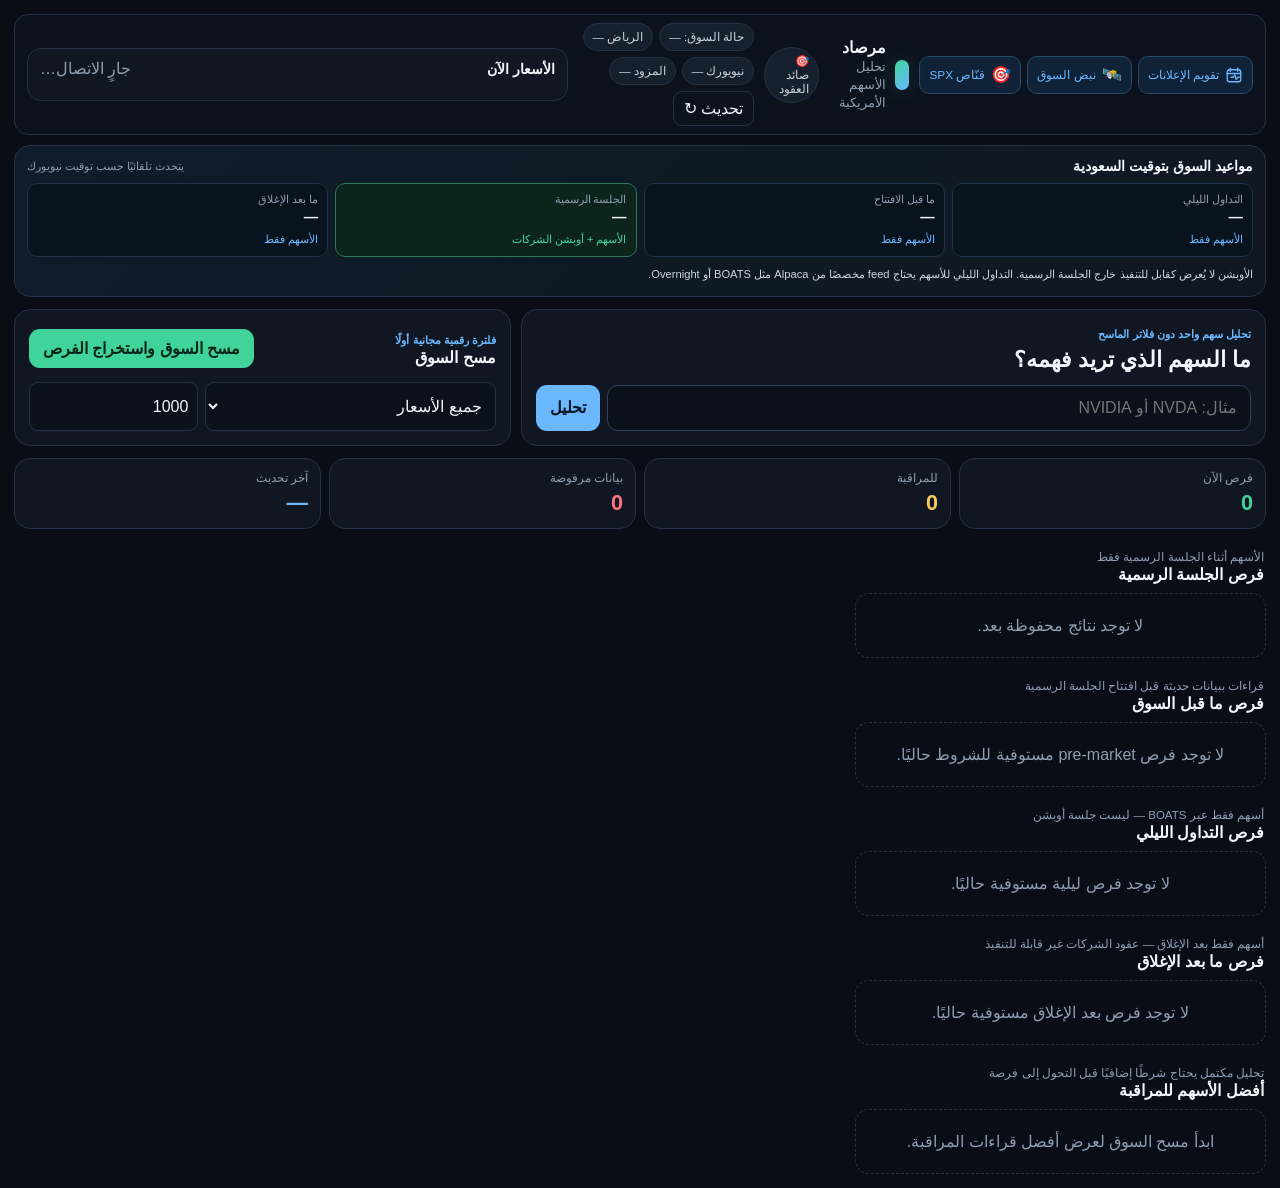
<file: app/templates/index.html>
<!doctype html>
<html lang="ar" dir="rtl">
<head>
  <meta charset="utf-8">
  <meta name="viewport" content="width=device-width,initial-scale=1">
  <meta name="theme-color" content="#080d16">
  <link rel="manifest" href="/manifest.webmanifest">
  <link rel="icon" href="/static/icon-192.png" type="image/png">
  <link rel="apple-touch-icon" href="/static/icon-192.png">
  <meta name="mobile-web-app-capable" content="yes">
  <meta name="apple-mobile-web-app-status-bar-style" content="black-translucent">
  <meta name="apple-mobile-web-app-title" content="مرصاد">
  <title>مرصاد — تحليل الأسهم الأمريكية</title>
  <style>
    :root{--bg:#080d16;--surface:#101722;--surface2:#151f2d;--line:#253246;--text:#f2f6fb;--muted:#8f9db0;--green:#40d49a;--yellow:#f6c85f;--red:#ff727f;--blue:#6bb8ff}
    *{box-sizing:border-box}html{overflow-x:hidden}body{margin:0;min-width:0;background:var(--bg);color:var(--text);font-family:"Segoe UI",Tahoma,Arial,sans-serif;overflow-x:hidden}button,input,select{font:inherit}.shell{width:min(1420px,100%);margin:auto;padding:10px}
    .topbar{display:flex;align-items:center;justify-content:space-between;gap:10px;min-height:54px;padding:8px 12px;border:1px solid var(--line);background:#0d141fdd;backdrop-filter:blur(18px);border-radius:14px;position:sticky;top:6px;z-index:30}.brand{display:flex;align-items:center;gap:9px}.logo{width:30px;height:30px;border-radius:9px;background:linear-gradient(135deg,var(--green),var(--blue));box-shadow:0 0 24px #40d49a33}.brand h1{font-size:1rem;margin:0}.brand small,.muted{color:var(--muted)}.statusbar{display:flex;align-items:center;gap:6px;flex-wrap:wrap}
.chip.open{border-color:var(--green);color:var(--green)}
.chip.closed{border-color:var(--line);color:var(--muted)}
/* Flex item defaults to min-width:auto, which would let the row grow to the
   full width of the ticker and get clipped by body's overflow-x:hidden. */
.live-strip{width:100%;min-width:0;background:var(--surface);border:1px solid var(--line);border-radius:14px;padding:10px 12px;margin:10px 0}
.live-head{display:flex;align-items:baseline;justify-content:space-between;gap:10px;margin-bottom:8px}
.live-head h2{font-size:.9rem;margin:0}
.ticker{display:flex;gap:8px;overflow-x:auto;padding-bottom:4px;scrollbar-width:thin}
.tick{display:inline-flex;align-items:center;gap:6px;flex:0 0 auto;font-size:.78rem;background:var(--surface2);border:1px solid var(--line);border-radius:10px;padding:6px 10px;transition:border-color .3s,color .3s}
.tick b{color:var(--muted);font-weight:600}
.tick-price{font-variant-numeric:tabular-nums;font-weight:700}
.tick.up{border-color:var(--green)}.tick.up .tick-price{color:var(--green)}
.tick.down{border-color:var(--red)}.tick.down .tick-price{color:var(--red)}
.tick.stale{opacity:.55}
.tick-flag{font-size:.62rem;color:var(--yellow)}
@media(prefers-reduced-motion:reduce){.tick{transition:none}}.chip{font-size:.72rem;color:#c8d2df;background:var(--surface2);border:1px solid var(--line);border-radius:999px;padding:6px 9px}.refresh{border:1px solid var(--line);background:transparent;color:var(--text);border-radius:9px;padding:7px 10px;cursor:pointer}.quick-nav{display:flex;align-items:center;gap:6px}.earnings-nav{display:flex;align-items:center;justify-content:center;gap:6px;color:var(--blue);text-decoration:none;border:1px solid #294967;background:#102238;border-radius:10px;padding:7px 9px;font-size:.74rem;white-space:nowrap;min-height:38px}.earnings-nav svg{flex:none}.nav-icon{font-size:1rem;line-height:1;flex:none}.nav-label{display:inline}
    .hero{display:grid;gap:10px;margin:12px 0}.search-panel,.scan-panel,.card,.stat,.progress-panel{background:var(--surface);border:1px solid var(--line);border-radius:16px}.search-panel,.scan-panel{padding:14px}.eyebrow{font-size:.7rem;color:var(--blue);font-weight:700}.search-panel h2{font-size:1.35rem;margin:5px 0 12px}.search-row{display:grid;grid-template-columns:1fr auto;gap:7px;position:relative}.search-row input{width:100%;min-width:0;background:#0a111b;border:1px solid #304158;color:var(--text);border-radius:11px;padding:13px;text-transform:uppercase;outline:none}.search-row input:focus{border-color:var(--blue);box-shadow:0 0 0 3px #6bb8ff18}.btn{border:0;border-radius:11px;padding:10px 14px;font-weight:750;cursor:pointer}.btn-green{background:var(--green);color:#06251b}.btn-blue{background:var(--blue);color:#061827}.suggestions{display:none;position:absolute;top:calc(100% + 5px);right:0;left:72px;background:#101a28;border:1px solid var(--line);border-radius:12px;z-index:40;overflow:auto;max-height:290px}.suggestions.open{display:block}.suggestion{display:flex;width:100%;gap:10px;padding:10px;border:0;border-bottom:1px solid var(--line);background:none;color:var(--text);text-align:right;cursor:pointer}.suggestion b{direction:ltr;color:var(--blue);min-width:60px}.suggestion span{color:var(--muted)}
    .scan-panel{display:grid;gap:10px}.scan-head{display:flex;justify-content:space-between;align-items:center}.scan-head h2{font-size:1rem;margin:0}.filters{display:grid;grid-template-columns:1fr;gap:7px}.filters select,.filters input{min-width:0;width:100%;background:#0a111b;color:var(--text);border:1px solid var(--line);border-radius:9px;padding:9px}.custom-range{display:none;grid-template-columns:1fr 1fr;gap:7px}.custom-range.show{display:grid}
    .stats{display:grid;grid-template-columns:repeat(2,1fr);gap:8px;margin-bottom:12px}.stat{padding:12px}.stat small{display:block;color:var(--muted);font-size:.72rem}.stat b{display:block;font-size:1.35rem;margin-top:5px}.green{color:var(--green)}.yellow{color:var(--yellow)}.red{color:var(--red)}.blue{color:var(--blue)}
    .progress-panel{display:none;padding:13px;margin-bottom:12px}.progress-top{display:flex;justify-content:space-between;gap:8px}.track{height:7px;background:#202b3b;border-radius:10px;overflow:hidden;margin:10px 0}.bar{height:100%;width:0;background:linear-gradient(90deg,var(--blue),var(--green));transition:width .3s}.counter-grid{display:grid;grid-template-columns:repeat(2,1fr);gap:6px}.counter{background:#0b131e;border-radius:9px;padding:8px}.counter small{display:block;color:var(--muted);font-size:.68rem}.counter strong{font-size:.95rem}.usage{font-size:.72rem;color:var(--muted);margin-top:9px;line-height:1.7}.reason-list{display:flex;gap:5px;flex-wrap:wrap;margin-top:7px}
    .session-guide{margin:10px 0 0;padding:12px;background:linear-gradient(135deg,#0e1c2b,#101722);border:1px solid var(--line);border-radius:16px}.session-guide-head{display:flex;justify-content:space-between;gap:8px;align-items:center;margin-bottom:9px}.session-guide-head h2{font-size:.9rem;margin:0}.session-guide-head span{font-size:.68rem;color:var(--muted)}.session-times{display:grid;grid-template-columns:repeat(2,minmax(0,1fr));gap:7px}.session-time{padding:9px;background:#09131e;border:1px solid #20334a;border-radius:10px;min-width:0}.session-time small{display:block;color:var(--muted);font-size:.66rem}.session-time b{display:block;margin:4px 0;font-size:.9rem;direction:ltr;text-align:right}.session-time em{font-style:normal;color:var(--blue);font-size:.68rem}.session-time.official{border-color:#287a5b;background:#0d241d}.session-time.official em{color:var(--green)}.session-note{margin:9px 0 0;color:#cbd5e1;font-size:.7rem;line-height:1.6}
    .section-head{display:flex;justify-content:space-between;align-items:end;margin:18px 2px 9px}.section-head h2{font-size:1.03rem;margin:0}.section-head span{font-size:.72rem;color:var(--muted)}.cards{display:grid;grid-template-columns:1fr;gap:9px}.card{padding:13px;min-width:0}.card-top{display:flex;justify-content:space-between;gap:8px}.symbol-name{display:flex;align-items:center;gap:8px}.symbol-name b{direction:ltr;font-size:1.05rem}.state{font-size:.68rem;padding:5px 8px;border-radius:999px;background:#254634;color:#8ff0c4}.watch .state{background:#4a3d1e;color:#ffe09a}.price{direction:ltr;font-weight:750}.mini-grid{display:grid;grid-template-columns:repeat(2,1fr);gap:6px;margin-top:11px}.mini{background:#0a121c;border-radius:8px;padding:8px;min-width:0}.mini small{display:block;color:var(--muted);font-size:.65rem}.mini b{display:block;margin-top:3px;font-size:.83rem;overflow-wrap:anywhere}.reason{color:#c9d3df;font-size:.8rem;line-height:1.55;margin:10px 0}.card-link{display:block;text-align:center;border:1px solid var(--line);border-radius:9px;padding:8px;color:var(--blue);text-decoration:none;font-size:.8rem}.empty{padding:22px;text-align:center;color:var(--muted);border:1px dashed var(--line);border-radius:14px}.hidden{display:none!important}
    .inline-analysis{margin-top:12px;border-top:1px solid var(--line);padding-top:12px}.inline-head{display:flex;justify-content:space-between;align-items:center;gap:8px}.inline-head b{direction:ltr;font-size:1.1rem}.inline-price{text-align:left;direction:ltr;font-weight:750}.inline-price small{display:block;color:var(--muted);font-size:.63rem;direction:rtl}.btn-x{background:none;border:0;color:var(--muted);font-size:1rem;cursor:pointer;padding:4px 6px}.contract-table{width:100%;border-collapse:collapse;margin-top:11px;display:block;overflow-x:auto}.contract-table td{background:#0a121c;padding:8px;font-size:.78rem;border-bottom:1px solid var(--line);white-space:nowrap}.contract-table td b{direction:ltr;display:block;font-size:.72rem}.contract-table small{display:block;color:var(--muted);font-size:.62rem;margin-top:2px}.basis{color:var(--muted);font-size:.7rem;margin:9px 0;line-height:1.5}.card.wild{border-color:#7a4a1e}.wild-flag{background:#3a2410;border:1px solid #7a4a1e;color:#ffd9a6;border-radius:9px;padding:8px 10px;margin-bottom:9px;font-size:.72rem;line-height:1.55}.plan-direction{border-radius:10px;padding:9px 11px;margin-top:10px;border:1px solid #24537a;background:#102c43}.plan-direction.short{border-color:#6c2934;background:#35131b}.plan-direction b{display:block;font-size:.85rem}.plan-direction small{display:block;color:#c7d7e8;margin-top:3px;line-height:1.5;font-size:.7rem}
    @media(max-width:719px){.topbar{flex-wrap:wrap}.brand{order:1}.quick-nav{order:2;width:100%;display:grid;grid-template-columns:repeat(3,minmax(0,1fr));gap:6px}.earnings-nav{width:100%;padding:8px 4px;white-space:normal;text-align:center;line-height:1.25}.nav-label{display:inline;font-size:.68rem}.statusbar{width:100%;order:3}.live-strip{order:4}}
    @media(min-width:720px){.shell{padding:14px}.session-times{grid-template-columns:repeat(4,minmax(0,1fr))}.hero{grid-template-columns:1.35fr .9fr}.filters{grid-template-columns:1.2fr .7fr}.stats{grid-template-columns:repeat(4,1fr)}.counter-grid{grid-template-columns:repeat(4,1fr)}.cards{grid-template-columns:repeat(2,1fr)}}
    @media(min-width:1100px){.cards{grid-template-columns:repeat(3,1fr)}.counter-grid{grid-template-columns:repeat(7,1fr)}}
    @media(min-width:1700px){.cards{grid-template-columns:repeat(4,1fr)}}
  </style>
</head>
<body>
<main class="shell">
  <header class="topbar">
    <nav class="quick-nav" aria-label="روابط المنصة السريعة">
      <a class="earnings-nav" href="/earnings" title="مواعيد إعلانات الأرباح ومخاطرها"><svg class="nav-icon" width="18" height="18" viewBox="0 0 24 24" fill="none" aria-hidden="true"><rect x="3" y="5" width="18" height="16" rx="3" stroke="currentColor" stroke-width="1.8"/><path d="M7 3v4M17 3v4M3 10h18M8 15h3l2-3 2 6 2-3h2" stroke="currentColor" stroke-width="1.8" stroke-linecap="round" stroke-linejoin="round"/></svg><span class="nav-label">تقويم الإعلانات</span></a>
      <a class="earnings-nav" href="/news" title="الأخبار الموثوقة المؤثرة"><span class="nav-icon" aria-hidden="true">🛰️</span><span class="nav-label">نبض السوق</span></a>
      <a class="earnings-nav" href="/spx" title="سياق الأخبار المؤثرة على SPX"><span class="nav-icon" aria-hidden="true">🎯</span><span class="nav-label">قنّاص SPX</span></a>
    </nav>
    <div class="brand"><span class="logo"></span><div><h1>مرصاد</h1><small>تحليل الأسهم الأمريكية</small></div><span class="chip" title="يحلل السهم أولًا ثم عقود الشركة">🎯 صائد العقود</span></div>
    <div class="statusbar"><span class="chip" id="marketState">حالة السوق: —</span><span class="chip" id="riyadh">الرياض —</span><span class="chip" id="newyork">نيويورك —</span><span class="chip" id="provider">المزود —</span><button class="refresh" id="refresh">تحديث ↻</button></div>
    <section class="live-strip" aria-live="polite">
      <div class="live-head"><h2>الأسعار الآن</h2><span class="muted" id="liveTickerNote">جارٍ الاتصال…</span></div>
      <div class="ticker" id="liveTicker"></div>
    </section>
  </header>
  <section class="session-guide" aria-labelledby="sessionGuideTitle">
    <div class="session-guide-head"><h2 id="sessionGuideTitle">مواعيد السوق بتوقيت السعودية</h2><span id="usClockMode">يتحدث تلقائيًا حسب توقيت نيويورك</span></div>
    <div class="session-times">
      <div class="session-time"><small>التداول الليلي</small><b id="overnightHours">—</b><em>الأسهم فقط</em></div>
      <div class="session-time"><small>ما قبل الافتتاح</small><b id="premarketHours">—</b><em>الأسهم فقط</em></div>
      <div class="session-time official"><small>الجلسة الرسمية</small><b id="regularHours">—</b><em>الأسهم + أوبشن الشركات</em></div>
      <div class="session-time"><small>ما بعد الإغلاق</small><b id="afterHours">—</b><em>الأسهم فقط</em></div>
    </div>
    <p class="session-note">الأوبشن لا يُعرض كقابل للتنفيذ خارج الجلسة الرسمية. التداول الليلي للأسهم يحتاج feed مخصصًا من Alpaca مثل BOATS أو Overnight.</p>
  </section>

  <section class="hero">
    <div class="search-panel">
      <span class="eyebrow">تحليل سهم واحد دون فلاتر الماسح</span>
      <h2>ما السهم الذي تريد فهمه؟</h2>
      <form class="search-row" id="symbolForm">
        <input id="symbol" placeholder="مثال: NVDA أو NVIDIA" autocomplete="off" aria-label="رمز السهم" aria-autocomplete="list" aria-controls="suggestions">
        <button class="btn btn-blue">تحليل</button>
        <div class="suggestions" id="suggestions"></div>
      </form>
      <div class="inline-analysis" id="inlineAnalysis" hidden></div>
    </div>
    <div class="scan-panel">
      <div class="scan-head"><div><span class="eyebrow">فلترة رقمية مجانية أولًا</span><h2>مسح السوق</h2></div><button class="btn btn-green" id="scan">مسح السوق واستخراج الفرص</button></div>
      <div class="filters">
        <select id="pricePreset" aria-label="نطاق السعر">
          <option value="all" selected>جميع الأسعار</option>
          <option value="wild">🎲 الأسهم المجنونة — 0.50$ إلى 5$</option><option value="under5">أقل من 5$ (فرص يومية)</option>
          <option value="5to20">من 5$ إلى 20$</option>
          <option value="20to100">من 20$ إلى 100$</option>
          <option value="over100">أكثر من 100$</option>
          <option value="custom">نطاق مخصص</option>
        </select>
        <input id="universeLimit" type="number" min="1" max="5000" value="1000" aria-label="حجم الأسهم المفحوصة">
      </div>
      <div class="custom-range" id="customRange"><input id="minPrice" type="number" min="0" step=".01" placeholder="الحد الأدنى"><input id="maxPrice" type="number" min="0" step=".01" placeholder="الحد الأعلى"></div>
    </div>
  </section>

  <section class="stats">
    <div class="stat"><small>فرص الآن</small><b class="green" id="statOpp">0</b></div>
    <div class="stat"><small>للمراقبة</small><b class="yellow" id="statWatch">0</b></div>
    <div class="stat"><small>بيانات مرفوضة</small><b class="red" id="statFailed">0</b></div>
    <div class="stat"><small>آخر تحديث</small><b class="blue" id="statUpdated">—</b></div>
  </section>

  <section class="progress-panel" id="progress">
    <div class="progress-top"><b id="progressTitle">جاري المسح</b><span id="progressPct">0%</span></div><div class="track"><div class="bar" id="bar"></div></div>
    <div class="counter-grid" id="counters"></div><div class="reason-list" id="reasons"></div><div class="usage" id="usage"></div><div class="red" id="failure"></div>
  </section>

  <div class="section-head"><div><span>الأسهم أثناء الجلسة الرسمية فقط</span><h2>فرص الجلسة الرسمية</h2></div><span id="opCount"></span></div>
  <section class="cards" id="opportunities"><div class="empty">لا توجد نتائج محفوظة بعد.</div></section>

  <div class="section-head"><div><span>قراءات ببيانات حديثة قبل افتتاح الجلسة الرسمية</span><h2>فرص ما قبل السوق</h2></div><span id="premarketCount"></span></div>
  <section class="cards" id="premarketOpportunities"><div class="empty">لا توجد فرص pre-market مستوفية للشروط حاليًا.</div></section>

  <div class="section-head"><div><span>أسهم فقط عبر BOATS — ليست جلسة أوبشن</span><h2>فرص التداول الليلي</h2></div><span id="overnightCount"></span></div>
  <section class="cards" id="overnightOpportunities"><div class="empty">لا توجد فرص ليلية مستوفية حاليًا.</div></section>

  <div class="section-head"><div><span>أسهم فقط بعد الإغلاق — عقود الشركات غير قابلة للتنفيذ</span><h2>فرص ما بعد الإغلاق</h2></div><span id="afterCount"></span></div>
  <section class="cards" id="afterOpportunities"><div class="empty">لا توجد فرص بعد الإغلاق مستوفية حاليًا.</div></section>

  <div class="section-head"><div><span>تحليل مكتمل يحتاج شرطًا إضافيًا قبل التحول إلى فرصة</span><h2>أفضل الأسهم للمراقبة</h2></div><span id="watchCount"></span></div>
  <section class="cards" id="watchlist"><div class="empty">ابدأ مسح السوق لعرض أفضل قراءات المراقبة.</div></section>
</main>
<script>
const $=s=>document.querySelector(s),money=v=>v==null?"—":"$"+Number(v).toFixed(2),num=(v,d=2)=>v==null?"—":Number(v).toFixed(d);
const symbolCatalog={{ symbol_catalog|tojson }},catalog=symbolCatalog;
function clocks(){const now=new Date(),fmt=zone=>new Intl.DateTimeFormat("ar-SA",{hour:"2-digit",minute:"2-digit",timeZone:zone}).format(now),offset=new Intl.DateTimeFormat("en-US",{timeZone:"America/New_York",timeZoneName:"shortOffset"}).formatToParts(now).find(x=>x.type==="timeZoneName")?.value||"",summer=offset.includes("-4"),times=summer?["3:00 ص – 11:00 ص","11:00 ص – 4:30 م","4:30 م – 11:00 م","11:00 م – 3:00 ص"]:["4:00 ص – 12:00 م","12:00 م – 5:30 م","5:30 م – 12:00 ص","12:00 ص – 4:00 ص"];$("#riyadh").textContent="الرياض "+fmt("Asia/Riyadh");$("#newyork").textContent="نيويورك "+fmt("America/New_York");$("#overnightHours").textContent=times[0];$("#premarketHours").textContent=times[1];$("#regularHours").textContent=times[2];$("#afterHours").textContent=times[3];$("#usClockMode").textContent=summer?"التوقيت الصيفي الأمريكي — يتحدث تلقائيًا":"التوقيت الشتوي الأمريكي — يتحدث تلقائيًا"}clocks();setInterval(clocks,30000);
function isWild(o){const p=Number(o.current_price);return p>0&&p<=5}
function opportunityCard(o){const expired=o.status==="expired"||o.execution_blocked||Date.now()>=new Date(o.expires_at).getTime();if(expired)return `<article class="card expired" data-expires="${o.expires_at||""}"><div class="card-top"><div class="symbol-name"><b>${o.symbol}</b><span class="state">منتهية — ممنوع التنفيذ</span></div></div><p class="warning">أُخفي سعر الدخول والوقف والأهداف القديمة. أعد التحليل للحصول على Bid/Ask حديثين.</p>${o.opportunity_id?`<button class="card-link refresh-one" data-id="${o.opportunity_id}">إعادة التحليل</button>`:""}</article>`;const targets=o.targets||[],sc=o.scorecard||{},wild=isWild(o),sv=v=>v==null?"ناقص":v+"/100";return `<article class="card${wild?" wild":""}" data-expires="${o.expires_at}">${wild?'<div class="wild-flag">🎲 سهم مجنون — تحت 5$ • السبريد وحده قد يبتلع الهدف، والحركة قد تنقلب في دقائق</div>':""}<div class="card-top"><div class="symbol-name"><b>${o.symbol}</b><span class="state">دخول Limit مشروط</span></div><div><div class="price">${money(o.current_price)}</div><small class="${Number(o.change_pct)>=0?"green":"red"}">${Number(o.change_pct)>=0?"+":""}${num(o.change_pct)}%</small></div></div><p class="reason">${o.strategy_name_ar} — ${o.analysis_summary_ar||o.reasons_ar?.[0]||""}</p><div class="mini-grid"><div class="mini"><small>دخول Limit</small><b>${money(o.entry_zone?.from)}–${money(o.entry_zone?.to)}</b></div><div class="mini"><small>وقف متزامن</small><b class="red">${money(o.stop_loss)}</b></div><div class="mini"><small>هدف متزامن</small><b class="green">${money(targets[0]?.price)}</b></div><div class="mini"><small>شروط الدخول</small><b>${sv(sc.entry_conditions_score)}</b></div><div class="mini"><small>Trend / Volume</small><b>${sv(sc.trend_score)} · ${sv(sc.volume_score)}</b></div><div class="mini"><small>Breakout / Spread</small><b>${sv(sc.breakout_quality_score)} · ${sv(sc.spread_score)}</b></div><div class="mini"><small>Options Quality</small><b>${sv(sc.options_quality_score)}</b></div><div class="mini"><small>Risk Score</small><b>${sv(sc.risk_score)}</b></div><div class="mini"><small>Final Confidence</small><b>${sv(sc.final_confidence_score)}</b></div><div class="mini"><small>احتمال نجاح الصفقة</small><b>غير محسوب</b></div><div class="mini"><small>احتمال لمس الهدف فقط</small><b>${o.target_probability_pct??"—"}%</b></div><div class="mini"><small>الإغلاق الإلزامي</small><b>${o.exit_by_ar||"—"}</b></div><div class="mini"><small>Bid / Ask</small><b>${money(o.bid)} / ${money(o.ask)}</b></div><div class="mini"><small>المزود / عمر السعر</small><b>${o.data_source||"—"} / ${o.quote_age_seconds}ث</b></div><div class="mini"><small>Volume / RVOL</small><b>${Number(o.volume||0).toLocaleString("en-US")} / ${num(o.relative_volume)}</b></div></div>${sc.evaluation_complete?"":'<p class="warning">التقييم النهائي ناقص لعدم توفر بيانات أوبشن حديثة ومكتملة.</p>'}<p class="basis">${sc.disclaimer_ar||"الدرجات ليست احتمال ربح."} ${o.probability_basis_ar||""} • target_probability_pct هو احتمال لمس مستوى فقط • Market Orders ممنوعة.</p><a class="card-link" href="/stocks/${o.symbol}">فتح التحليل الكامل</a>${o.opportunity_id?`<button class="card-link refresh-one" data-id="${o.opportunity_id}">تحديث هذا السهم فقط</button>`:""}</article>`}
function watchCard(w){return `<article class="card watch"><div class="card-top"><div class="symbol-name"><b>${w.symbol}</b><span class="state">مراقبة</span></div><div class="price">${money(w.price)}</div></div><div class="mini-grid"><div class="mini"><small>Volume</small><b>${Number(w.volume||0).toLocaleString("en-US")}</b></div><div class="mini"><small>Dollar Volume</small><b>$${Number(w.dollar_volume||0).toLocaleString("en-US")}</b></div><div class="mini"><small>Relative Volume</small><b>${num(w.relative_volume)}x</b></div><div class="mini"><small>Bid/Ask Spread</small><b>${num(w.bid_ask_spread_pct)}%</b></div><div class="mini"><small>التذبذب</small><b>${num(w.volatility)}%</b></div><div class="mini"><small>درجة المراقبة</small><b>${num(w.score,0)}/100</b></div></div><p class="reason"><b>لماذا لا يوجد دخول؟</b> ${w.reason}</p><p class="reason"><b>ما الذي يغيّر الحالة؟</b> ${w.activation_condition}</p><a class="card-link" href="/stocks/${w.symbol}">تحليل السهم بالتفصيل</a></article>`}
function counters(b={}){const values=[["إجمالي الأسهم المفحوصة",b.universe_total],["تم جلب بياناته",b.data_fetched],["بيانات ناقصة",b.data_failed],["تم تجاوزه رقميًا",b.skipped],["مستبعد فنيًا",b.technically_rejected],["مرشح",b.candidates],["استدعاءات OpenAI الفعلية",b.sent_to_openai],["فرص نهائية",b.final_opportunities]];$("#counters").innerHTML=values.map(([l,v])=>`<div class="counter"><small>${l}</small><strong>${v??0}</strong></div>`).join("");$("#reasons").innerHTML=(b.exclusion_reasons||[]).slice(0,8).map(x=>`<span class="chip">${x.reason}: ${x.count}</span>`).join("");$("#statOpp").textContent=b.final_opportunities||0;$("#statFailed").textContent=b.data_failed||0}
function render(data){const all=data.opportunities||[],regular=all.filter(x=>["regular","early_close"].includes(x.session)),pre=all.filter(x=>x.session==="pre_market"),overnight=all.filter(x=>x.session==="overnight"),after=all.filter(x=>x.session==="after_hours"),watch=data.watchlist||[],b=data.breakdown||{};const fill=(id,rows,empty)=>$(id).innerHTML=rows.length?rows.map(opportunityCard).join(""):`<div class="empty">${empty}</div>`;fill("#opportunities",regular,"لا توجد فرصة في الجلسة الرسمية حاليًا.");fill("#premarketOpportunities",pre,"لا توجد فرصة قبل السوق مستوفية حاليًا.");fill("#overnightOpportunities",overnight,"لا توجد فرصة ليلية مستوفية حاليًا.");fill("#afterOpportunities",after,"لا توجد فرصة بعد الإغلاق مستوفية حاليًا.");$("#watchlist").innerHTML=watch.length?watch.map(watchCard).join(""):'<div class="empty">لا توجد قراءات مراقبة مكتملة في آخر مسح.</div>';$("#opCount").textContent=regular.length+" نتيجة";$("#premarketCount").textContent=pre.length+" نتيجة";$("#overnightCount").textContent=overnight.length+" نتيجة";$("#afterCount").textContent=after.length+" نتيجة";$("#watchCount").textContent=watch.length+" سهم";$("#statWatch").textContent=watch.length;$("#statUpdated").textContent=new Date().toLocaleTimeString("ar-SA",{hour:"2-digit",minute:"2-digit"});counters(b);if(data.scan?.provider)$("#provider").textContent="المزود "+data.scan.provider;document.querySelectorAll(".refresh-one").forEach(btn=>btn.onclick=()=>fetch(`/api/v1/opportunities/${btn.dataset.id}/refresh`,{method:"POST"}))}
async function latest(){try{render(await(await fetch("/api/v1/opportunities/latest")).json())}catch{$("#opportunities").innerHTML='<div class="empty">تعذر تحميل آخر نتيجة محفوظة.</div>'}}
const pollPause=ms=>new Promise(resolve=>setTimeout(resolve,ms));
const waitForVisible=()=>document.hidden?new Promise(resolve=>document.addEventListener("visibilitychange",resolve,{once:true})):Promise.resolve();
let scanPollGeneration=0;
async function start(){const button=$("#scan");if(button.disabled)return;button.disabled=true;const preset=$("#pricePreset").value,p=new URLSearchParams({universe_limit:$("#universeLimit").value});if(preset==="all")p.set("all_prices","true");else{const ranges={wild:[0.5,5],under5:[0,5],"5to20":[5,20],"20to100":[20,100],over100:[100,null],custom:[$("#minPrice").value,$("#maxPrice").value]},r=ranges[preset];p.set("all_prices","false");if(r[0]!==null&&r[0]!=="")p.set("min_price",r[0]);if(r[1]!==null&&r[1]!=="")p.set("max_price",r[1])}$("#progress").style.display="block";try{const res=await fetch("/api/v1/opportunities/scans?"+p,{method:"POST"}),job=await res.json();if(!res.ok){$("#failure").textContent=job.detail;button.disabled=false;return}poll(job.run_id)}catch{button.disabled=false}}
async function poll(id){const generation=++scanPollGeneration;let attempt=0;while(generation===scanPollGeneration){if(document.hidden){await waitForVisible();continue}try{const job=await(await fetch("/api/v1/opportunities/scans/"+id)).json(),pct=job.progress_pct||0;$("#bar").style.width=pct+"%";$("#progressPct").textContent=pct+"%";$("#progressTitle").textContent=job.status==="completed"?"اكتمل المسح":"جاري المسح في الخلفية";counters(job.breakdown);$("#usage").textContent=`عدد الأسهم: ${job.symbols_total||0} • طلبات API الفعلية: ${job.api_requests||0} • Cache hits: ${job.cache_hits||0} • OpenAI calls: ${job.openai_calls||0} • التكلفة: $${Number(job.openai_cost_usd||0).toFixed(4)} • الزمن: ${job.response_ms||0}ms`;if(job.failure_reason)$("#failure").textContent=job.failure_reason;if(["completed","failed"].includes(job.status)){render(job);$("#scan").disabled=false;return}}catch{}await pollPause([1000,2000,3000][Math.min(attempt++,2)])}}
$("#scan").onclick=start;$("#refresh").onclick=latest;$("#pricePreset").onchange=()=>$("#customRange").classList.toggle("show",$("#pricePreset").value==="custom");
const input=$("#symbol"),box=$("#suggestions");function matches(q){q=q.trim().toLowerCase();return q?catalog.map(x=>({...x,rank:x.symbol.toLowerCase().startsWith(q)?0:x.name.toLowerCase().startsWith(q)?1:x.symbol.toLowerCase().includes(q)?2:x.name.toLowerCase().includes(q)?3:9})).filter(x=>x.rank<9).sort((a,b)=>a.rank-b.rank).slice(0,8):[]}function suggest(){const list=matches(input.value);box.innerHTML=list.map(x=>`<button type="button" class="suggestion" data-symbol="${x.symbol}"><b>${x.symbol}</b><span>${x.name}</span></button>`).join("");box.classList.toggle("open",!!list.length);box.querySelectorAll("button").forEach(b=>b.onclick=()=>{input.value=b.dataset.symbol;box.classList.remove("open")})}input.oninput=suggest;document.addEventListener("click",e=>{if(!$("#symbolForm").contains(e.target))box.classList.remove("open")});

// ---- تحليل السهم داخل الصفحة نفسها ----
const panel=$("#inlineAnalysis");
let inlineSymbol=null,inlinePollGeneration=0;
const pct=v=>v==null?"—":Number(v).toFixed(0)+"%";
function contractRow(c){
  return `<tr>
    <td><b>${c.symbol||"—"}</b><small>${c.option_type==="call"?"شراء":"بيع"} • ${c.dte} يوم</small></td>
    <td>${money(c.entry_price)}<small>${money(c.contract_cost)} للعقد</small></td>
    <td>${pct(c.probability_itm_pct)}<small>داخل المال</small></td>
    <td>${pct(c.probability_touch_strike_pct)}<small>لمس السترايك</small></td>
    <td class="${c.theta_burn_pct>15?"red":""}">${pct(c.theta_burn_pct)}<small>تآكل يومي</small></td>
  </tr>`;
}
function renderInline(a,symbol){
  if(!a){panel.innerHTML='<div class="empty">جاري تجهيز التحليل…</div>';return}
  const q=a.quote||{},plan=a.trade_plan||{},targets=plan.targets||[];
  const contracts=((a.options||{}).ranked_contracts||[]).slice(0,3);
  const live=priceRow.last?.[symbol];
  panel.innerHTML=`
    <div class="inline-head">
      <div><b>${symbol}</b><span class="state">${a.status_ar||a.status||"—"}</span></div>
      <div class="inline-price"><span id="inlinePrice">${money(live??q.price)}</span>
        <small>${live!=null?"سعر لحظي":"عمر البيانات "+(q.age_seconds??"—")+"ث"}</small></div>
      <button class="btn-x" id="inlineClose" aria-label="إغلاق">✕</button>
    </div>
    ${plan.direction_ar?`<div class="plan-direction ${plan.direction}"><b>${plan.direction_ar}</b><small>${plan.direction_note_ar||""}</small></div>`:""}
    <div class="mini-grid">
      <div class="mini"><small>الاتجاه</small><b>${a.trend||"—"}</b></div>
      <div class="mini"><small>الاستراتيجية</small><b>${(a.strategy||{}).name||"—"}</b></div>
      <div class="mini"><small>الدخول</small><b>${money(plan.entry_from)}</b></div>
      <div class="mini"><small>الوقف</small><b class="red">${money(plan.stop)}</b></div>
      <div class="mini"><small>الهدف الأول</small><b class="green">${money(targets[0]?.price)}</b></div>
      <div class="mini"><small>العائد/المخاطرة</small><b>${num(plan.risk_reward)}</b></div>
    </div>
    ${contracts.length?`<table class="contract-table"><tbody>${contracts.map(contractRow).join("")}</tbody></table>
      <p class="basis">${contracts[0].probability_basis_ar||""}</p>`
      :`<p class="basis">${(a.options||{}).message_ar||"لا توجد عقود مرشحة الآن."}</p>`}
    <a class="card-link" href="/stocks/${encodeURIComponent(symbol)}">افتح التحليل الكامل</a>`;
  $("#inlineClose").onclick=closeInline;
}
function closeInline(){
  panel.hidden=true;inlineSymbol=null;inlinePollGeneration++;
  const submit=$("#symbolForm button");if(submit)submit.disabled=false;
}
async function analyseInline(symbol){
  const submit=$("#symbolForm button");if(submit?.disabled)return;if(submit)submit.disabled=true;
  inlineSymbol=symbol;panel.hidden=false;
  panel.innerHTML='<div class="empty">جاري بدء التحليل…</div>';
  const generation=++inlinePollGeneration;
  let job;
  try{
    const res=await fetch("/api/v1/opportunities/symbols/"+encodeURIComponent(symbol),{method:"POST"});
    job=await res.json();
    if(!res.ok)throw new Error(job.detail||"تعذر بدء التحليل");
  }catch(err){panel.innerHTML=`<div class="empty">${err.message}</div>`;if(submit)submit.disabled=false;return}
  // Same two endpoints the full page uses, so the two views never disagree.
  let attempt=0;while(generation===inlinePollGeneration){
    if(document.hidden){await waitForVisible();continue}
    try{
      const state=await(await fetch("/api/v1/opportunities/stocks/jobs/"+job.run_id)).json();
      if(state.analysis)renderInline(state.analysis,symbol);
      if(["completed","failed"].includes(state.status)){
        if(!state.analysis)panel.innerHTML=`<div class="empty">${state.failure_reason||"تعذر إكمال التحليل"}</div>`;
        if(submit)submit.disabled=false;return;
      }
    }catch{}
    await pollPause([1000,2000,3000][Math.min(attempt++,2)]);
  }
}
$("#symbolForm").onsubmit=e=>{
  e.preventDefault();
  const typed=input.value.trim();
  const best=catalog.find(x=>x.symbol.toLowerCase()===typed.toLowerCase())||matches(typed)[0];
  const symbol=(best?.symbol||typed).toUpperCase();
  if(symbol){box.classList.remove("open");analyseInline(symbol)}
};
// ---- حالة السوق + شريط الأسعار الحية ----
const marketStateEl=$("#marketState"),tickerEl=$("#liveTicker"),tickerNote=$("#liveTickerNote");
const priceRow=(p)=>{
  const prev=priceRow.last?.[p.symbol];
  const dir=prev==null||p.price===prev?"":(p.price>prev?"up":"down");
  const bookOk=!p.stale&&p.bid>0&&p.ask>=p.bid;
  return `<span class="tick ${dir} ${bookOk?"":"stale"}" title="Alpaca ${feedName(priceRow.feed)} — ${p.source||'trade'} — العمر ${p.age_seconds} ثانية">
    <b>${p.symbol}</b><span class="tick-price">${p.price.toFixed(2)}</span>
    <small>Bid/Ask ${p.bid==null?"—":p.bid.toFixed(2)} / ${p.ask==null?"—":p.ask.toFixed(2)} • ${p.age_seconds}ث</small>
    ${bookOk?'':'<span class="tick-flag">غير قابل للتنفيذ</span>'}</span>`;
};
const feedName=f=>({sip:"SIP",iex:"IEX",boats:"BOATS الليلي",overnight:"Overnight الليلي"}[f]||f);
const emptyNote=(s={})=>{
  // Distinguish the three silences: not connected, connected but the feed is
  // quiet, and connected while the book rejects everything it receives.
  if(s.last_error)return `تعذّر البث المباشر (${feedName(s.requested_feed)}): ${s.last_error}`;
  if(s.running&&s.messages_received)return `متصل بمصدر ${feedName(s.feed)} — وصلت ${s.messages_received} رسالة بلا سعر صالح.`;
  if(s.running)return `متصل بمصدر ${feedName(s.feed)} — بانتظار أول صفقة.`;
  return `لم يتصل البث بعد بمصدر ${feedName(s.requested_feed)} — الأسعار تُحدَّث عند كل تحديث للصفحة.`;
};
const renderPrices=(body)=>{
  const rows=body.prices||[];
  if(!rows.length){
    tickerEl.innerHTML="";
    tickerNote.textContent=emptyNote(body.stream);
    return;
  }
  priceRow.feed=body.stream?.feed||body.stream?.requested_feed||"—";tickerEl.innerHTML=rows.map(priceRow).join("");
  priceRow.last=Object.fromEntries(rows.map(p=>[p.symbol,p.price]));
  // The searched symbol ticks from the same stream as the ribbon above it.
  const watched=inlineSymbol&&priceRow.last[inlineSymbol];
  const priceEl=document.getElementById("inlinePrice");
  if(watched&&priceEl)priceEl.textContent=money(watched);
  const blocked=rows.filter(p=>p.stale||!(p.bid>0&&p.ask>=p.bid)).length;
  tickerNote.textContent=blocked?`${rows.length} آخر صفقة — ${blocked} بلا Bid/Ask حديثين وقابلين للتنفيذ`:`${rows.length} آخر صفقة من بث Alpaca مع Bid/Ask حديثين`;
};
const startPriceStream=()=>{
  fetch("/api/v1/prices").then(r=>r.json()).then(renderPrices).catch(()=>{});
  if(!window.EventSource)return;
  const es=new EventSource("/api/v1/prices/stream");
  es.onmessage=(e)=>{try{renderPrices(JSON.parse(e.data))}catch{}};
  // Browser reconnects on its own; only surface a hard failure.
  es.onerror=()=>{if(es.readyState===EventSource.CLOSED)tickerNote.textContent="انقطع البث المباشر.";};
};
const renderMarketState=(m)=>{
  if(!m)return;
  const stock=m.stock_label_ar||"—",opt=m.options_label_ar;
  marketStateEl.textContent=`الأسهم: ${stock}${opt?` • الأوبشن: ${opt}`:""}`;
  marketStateEl.classList.toggle("open",!!m.stock_actionable);
  marketStateEl.classList.toggle("closed",!m.stock_actionable);
};
const loadMarketState=()=>fetch("/api/v1/dashboard").then(r=>r.json())
  .then(b=>{renderMarketState(b.market);const feed=b.feeds?.stocks;$("#provider").textContent=feed?("المزود Alpaca / "+String(feed).toUpperCase()):"المزود غير متاح";}).catch(()=>{});

latest();setInterval(()=>{if(!document.hidden)latest()},15000);
loadMarketState();setInterval(()=>{if(!document.hidden)loadMarketState()},30000);startPriceStream();
window.addEventListener("pagehide",()=>{scanPollGeneration++;inlinePollGeneration++});

// Android needs a registered worker before it will offer to install the app.
if("serviceWorker" in navigator)
  addEventListener("load",()=>navigator.serviceWorker.register("/sw.js",{updateViaCache:"none"}).then(reg=>reg.update()).catch(()=>{}));
</script>
</body>
</html>
</file>
